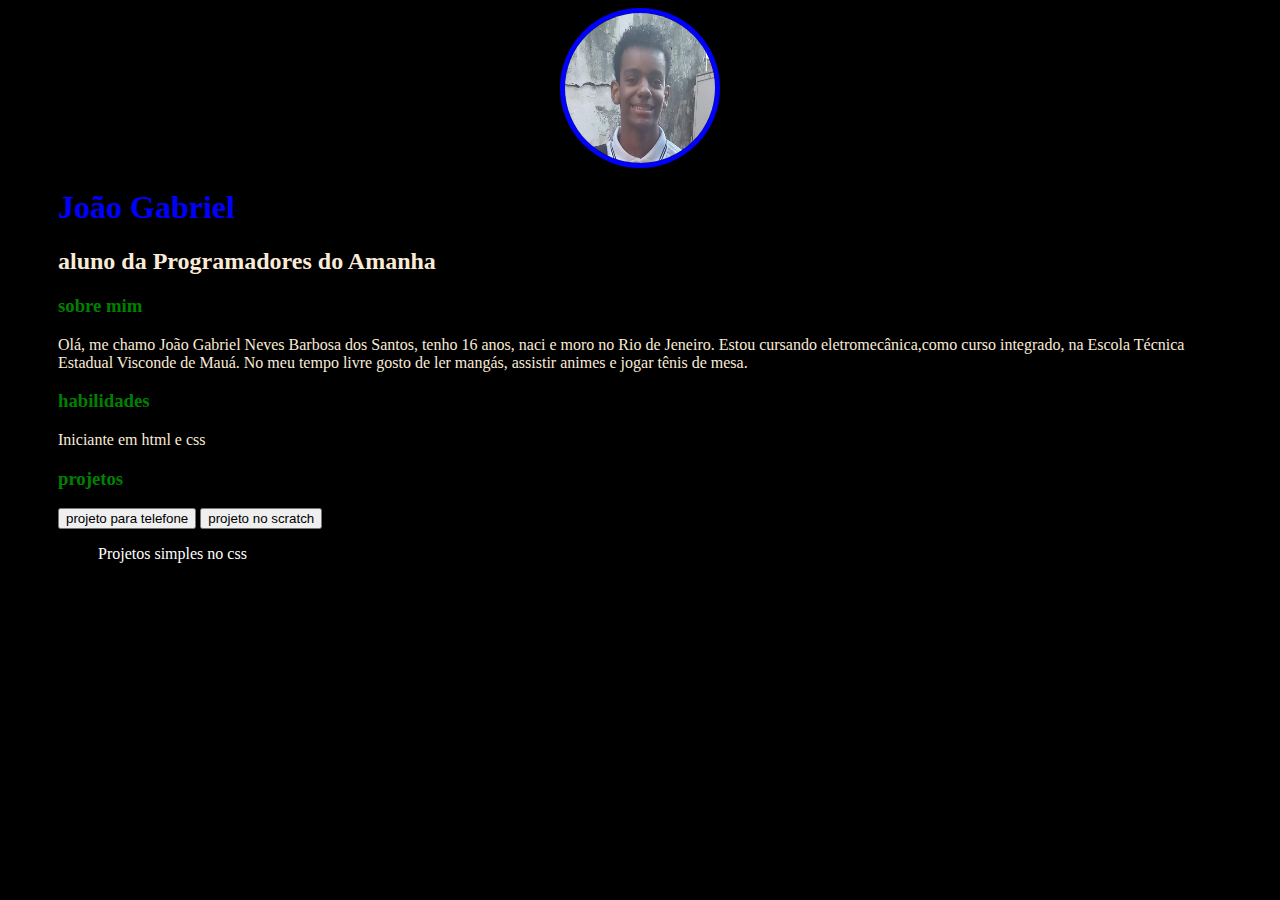
<file: Miniprojeto-M1/index.html>
<!DOCTYPE html>
<html lang="en">
    <head>
        <meta charset="UTF-8">
        <meta name="viewport" content="width=device-width, initial-scale=1.0">
        <title>portfolio</title>
        <link rel="shortcut icon" href="img/Crountch-One-Piece-Jolly-Roger-Luffys-flag-2.256 (4).png" type="image/x-icon">
        <link rel="stylesheet" href="style.css">
    </head>
    <body>
        <div class="container">
            <header>
                <div id="center">
                    <img src="./img/joao.png.jpg"></img>
                </div>
                <h1 id="cor">João Gabriel</h1>
                <h2>aluno da Programadores do Amanha</h2>
            </header>
            <main>
                <section>
                    <h3 class="titulo">sobre mim</h3>
                        <p>Olá, me chamo João Gabriel Neves Barbosa dos Santos, tenho 16 anos, naci e moro no Rio de Jeneiro. Estou cursando eletromecânica,como curso integrado, na Escola Técnica Estadual Visconde de Mauá. No meu tempo livre gosto de ler mangás, assistir animes e jogar tênis de mesa.</p> 
                </section>
                <section>
                    <h3 class="titulo">habilidades</h3>
                    <p>Iniciante em html e css</p>
                </section>
                <section>
                    <h3 class="titulo">projetos</h3>
                    <a href="http://127.0.0.1:5501/lista/index.html"><input type="button" value="projeto para telefone"></a>
                    <a href="https://scratch.mit.edu/projects/1051144106"><input type="button" value="projeto no scratch"></a>
                    <nav>
                        <ul>
                            <li>
                                <a href="project.html">Projetos simples no css</a>
                            </li>
                        </ul>
                    </nav>
                </section>
            </main>
        </div>
    </body>
</html>
</file>
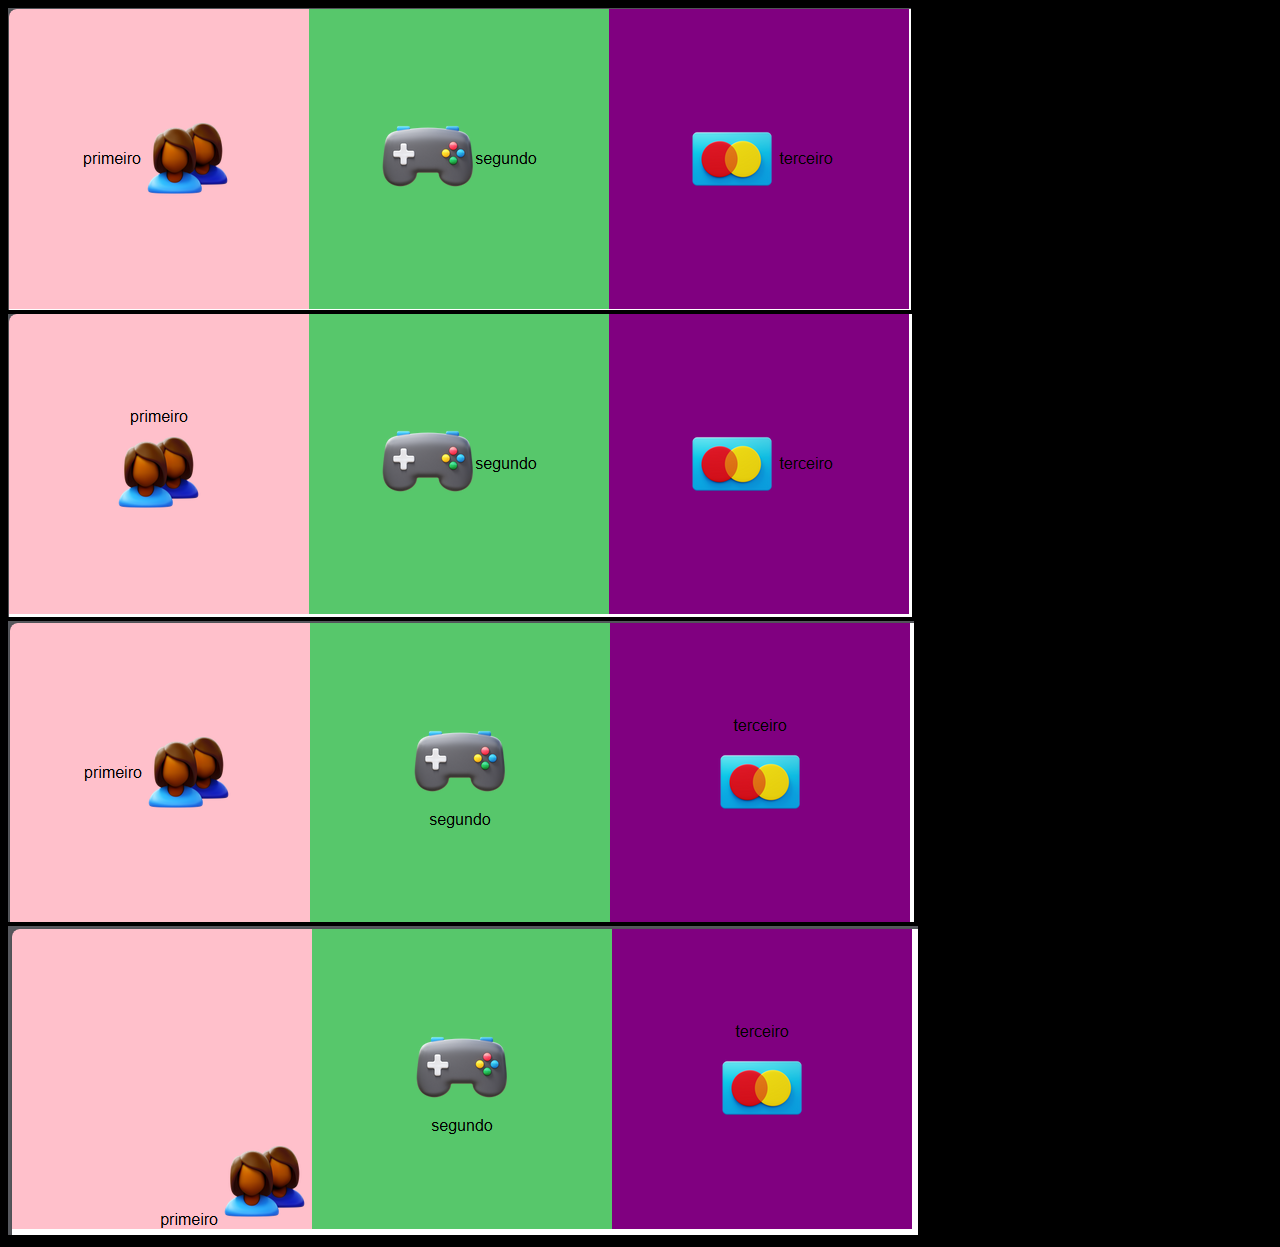
<file: Miniprojeto-M1/project.html>
<!DOCTYPE html>
<html lang="en">
    <head>
        <meta charset="UTF-8">
        <meta name="viewport" content="width=device-width, initial-scale=1.0">
        <title>Document</title>
        <link rel="stylesheet" href="project.css">
    </head>
    <body>
        <div>
            <img src="img/ex5.png"></img>
            <img src="img/ex6.png"></img>
            <img src="img/ex7.png"></img>
            <img src="img/ex8.png"></img>
        </div>
    </body>
</html>
</file>
<file: Miniprojeto-M1/style.css>
body{
    background-color: black;
    color: antiquewhite;
}
img{
    width:150px ;
    height: 150px;
    border-radius: 50%;
    border: 5px solid blue;
}
#center{
    display: flex;
    align-items:center ;
    justify-content: center;
}
#cor{
    color: blue;
}
.titulo{
    color: green;
}
.container{
    padding: 0px 50px;
}
ul{
    list-style-type: none;
}
a{
    color: white;
    text-decoration: none;
}
nav a:hover{
    color: green;
}
a input:hover{
    color: chartreuse;
    background-color: green;
 
}
</file>
<file: Miniprojeto-M1/project.css>
body{
    background-color: black;
    color: white;
}
</file>
